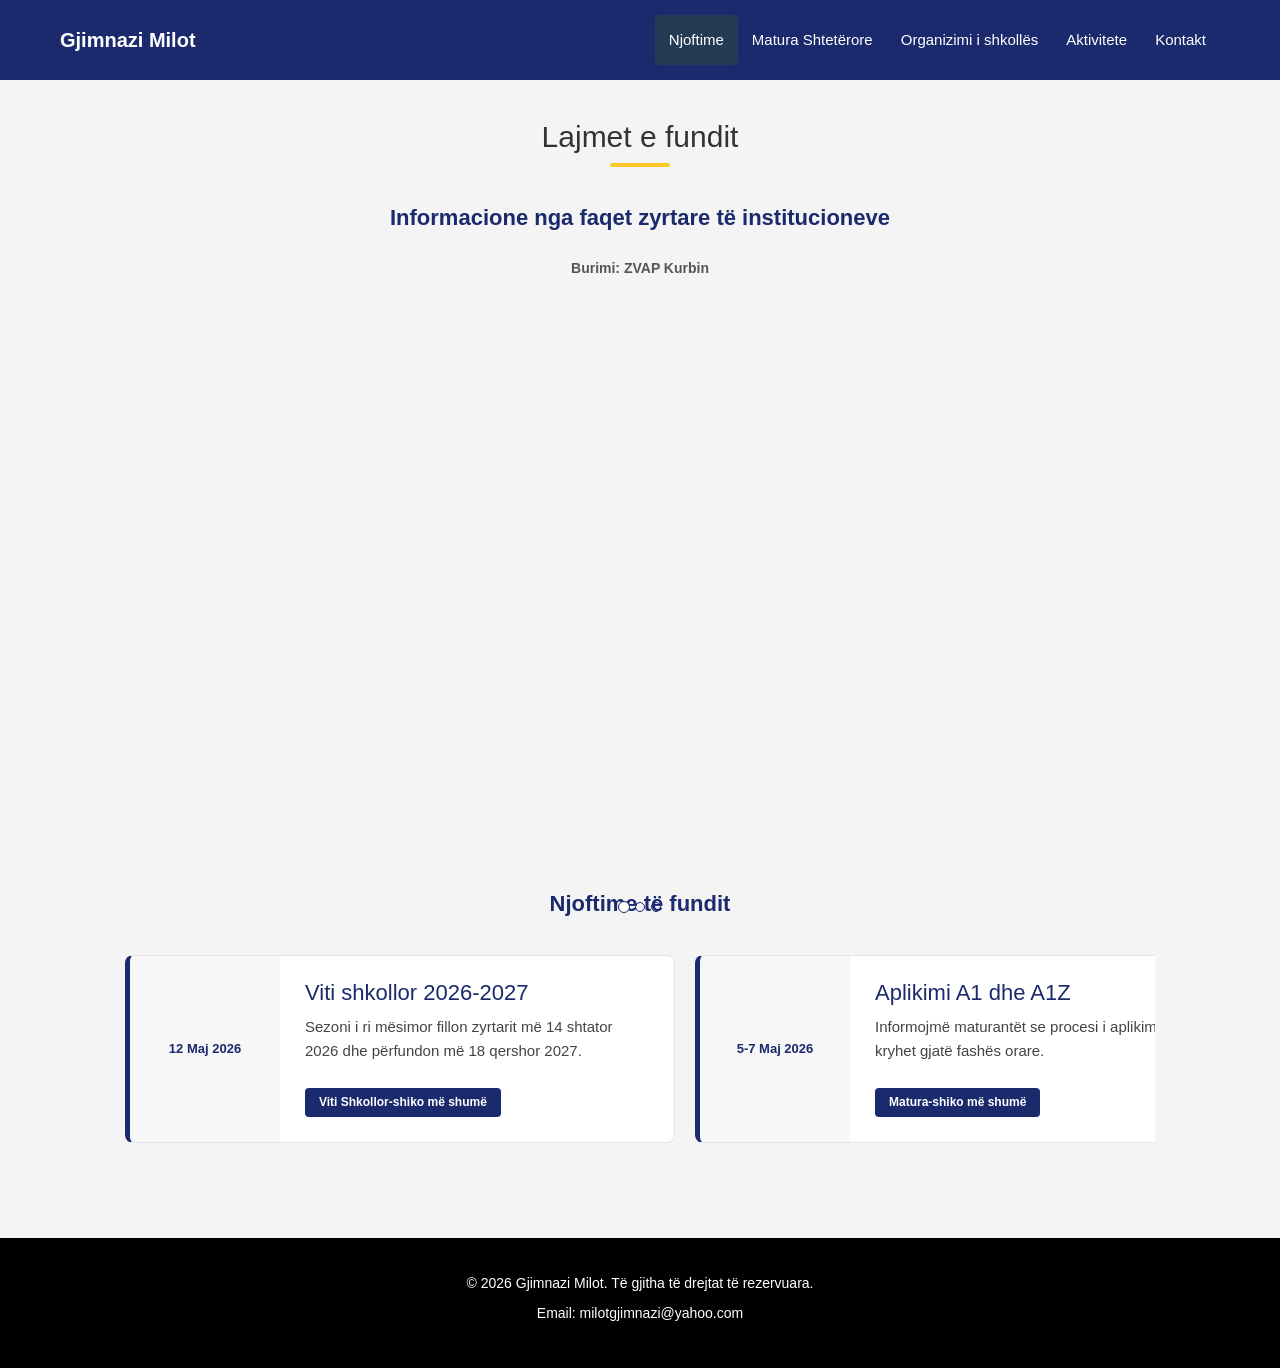
<file: index.html>
<!DOCTYPE html>
<html lang="sq">
<head>
    <meta charset="UTF-8">
    <meta name="viewport" content="width=device-width, initial-scale=1.0">
    <title>Gjimnazi Milot - Njoftime</title>

    <link class="jsbin" href="https://maxcdn.bootstrapcdn.com/bootstrap/3.3.7/css/bootstrap.min.css" rel="stylesheet">
</head>

<body>

    <style>
      /* =========================
            RREGULLA TE PERGJITHSHME
        ========================= */
        body {
            background-color: #f4f4f4;
            color: #333;
            font-family: 'Segoe UI', Tahoma, sans-serif;
        }

      /* =========================
            NAVBAR
        ========================= */

        .navbar.navbar-custom {
            background-color: #1a2a6c;
            border: none;
            border-radius: 0;
            margin-bottom: 0;
            padding: 15px 0;
            position: static;
            width: 100%;
        }

        /* Container */

        .navbar-custom .container {
            max-width: 1200px;
            margin: auto;
            padding: 0 20px;
            width: 100%;
        }

        /* Logo */

        .navbar-custom .navbar-brand {
            color: #ffffff !important;
            font-size: 20px;
            font-weight: 600;
        }

        /* Linket */

        .navbar-custom .navbar-nav > li > a {
            color: #ffffff !important;
            font-size: 15px;
            font-weight: 500;
            padding: 15px 14px;
            transition: 0.3s;
        }

        /* Hover */

        .navbar-custom .navbar-nav > li > a:hover {
            background-color: #243b55 !important;
            color: #ffffff !important;
            border-radius: 4px;
        }

        /* Linku aktiv */

        .navbar-custom .navbar-nav > .active > a,
        .navbar-custom .navbar-nav > .active > a:hover {
            background-color: #243b55 !important;
            color: #ffffff !important;
            border-radius: 4px;
        }

        /* Hamburger menu */

        .navbar-custom .navbar-toggle {
            border: none;
            background: transparent !important;
            margin-top: 10px;
        }

        .navbar-custom .icon-bar {
            background-color: #ffffff !important;
        }

        /* =========================
            NJOFTIMET
        ========================= */

         .main-content {
            width: 95%;
            max-width: 1000px;
            margin: 40px auto;
        }

         .underline {
            width: 60px;
            height: 4px;
            background-color: #ffca28;
            margin: auto;
            border-radius: 5px;
        }

        /* Container kartash */

        .njoftime-container {
            display: flex;
            flex-direction: column;
            gap: 20px;
        }

        /* Kartat */

        .njoftim-card {
            display: flex;
            background-color: #ffffff;
            border: 1px solid #e5e5e5;
            border-left: 5px solid #1a2a6c;
            border-radius: 8px;
            overflow: hidden;
            transition: 0.3s;
        }

        /* Hover */

        .njoftim-card:hover {
            transform: translateY(-3px);
            box-shadow: 0 5px 15px rgba(0,0,0,0.08);
        }

        /* Highlight */

        .njoftim-card.highlight {
            border-left-color: #ffca28;
        }


          /* Data */

        .njoftim-date {
            width: 150px;
            background-color: #f7f7f7;
            display: flex;
            justify-content: center;
            align-items: center;
            padding: 20px;
            text-align: center;
            font-weight: bold;
            font-size: 13px;
            color: #1a2a6c;
        }

        /* Përmbajtja */

        .njoftim-content {
            flex: 1;
            padding: 25px;
        }

        /* Titulli i kartës */

        .njoftim-content h3 {
            margin-top: 0;
            margin-bottom: 10px;
            font-size: 22px;
            color: #1a2a6c;
        }

        /* Teksti */

        .njoftim-content p {
            font-size: 15px;
            line-height: 1.6;
            color: #444;
        }

        /* Tag */

        .tag {
            display: inline-block;
            margin-top: 15px;
            background-color: #1a2a6c;
            color: #ffffff;
            padding: 6px 14px;
            border-radius: 4px;
            font-size: 12px;
            font-weight: bold;
            transition: 0.3s;
        }


      /* =========================
            FOOTER
        ========================= */

        .footer {
            background-color: #000000;
            color: #ffffff;
            text-align: center;
            padding: 35px 20px;
            margin-top: 50px;
        }

        .footer p {
            margin: 0 0 10px;
            font-size: 14px;
        }

        .footer a {
            color: #ffffff;
            text-decoration: none;
            font-size: 14px;
        }

        .footer a:hover {
            text-decoration: underline;
        }
        .njoftim-content a {
            text-decoration: none;
            color: #1a2a6c;
        }

        /* kjo është për ngjyrën e kuqe kur klikojmë mbi të */
        .tag:hover {
            background-color: red;
            color: white;
        }

        /*kjo është për të hequr outline-in*/
        a,
        a:focus,
        a:active {
            outline: none;
        }
        
  /* =========================
            RESPONSIVE
        ========================= */

        @media (max-width: 768px) {

            .navbar-custom .navbar-brand {
                font-size: 22px;
            }

            .navbar-custom .navbar-nav > li > a {
                font-size: 14px;
            }

            .section-header h2 {
                font-size: 26px;
            }

            .njoftim-card {
                flex-direction: column;
            }

            .njoftim-date {
                width: 100%;
                border-bottom: 1px solid #e5e5e5;
            }

            .njoftim-content h3 {
                font-size: 20px;
            }

            .njoftim-content p {
                font-size: 14px;
            }
        } 
        
        /* ========================================================= */
        /* SHTESAT PËR KODET E REJA (FB IFRAME & SHIRITI LËVIZËS)    */
        /* ========================================================= */
        
        .fb-fixed-wrapper {
            width: 100%;
            display: flex;
            justify-content: center;
            overflow: hidden;
        }

        .shirit-njoftime-kontainer-madh {
            width: 100%;
            background: transparent;
            overflow: hidden;
            padding: 20px 0;
        }

        .shirit-njoftime-wrapper {
            width: 100%;
            overflow: hidden;
        }

        .shirit-njoftime-track {
            display: flex;
            width: max-content;
            animation: rrjedhshmeriNjoftimesh 30s linear infinite;
            gap: 20px;
        }

        .shirit-njoftime-wrapper:hover .shirit-njoftime-track,
        .shirit-njoftime-wrapper:active .shirit-njoftime-track {
            animation-play-state: paused !important;
            -webkit-animation-play-state: paused !important;
        }

        .shirit-njoftime-track .njoftim-card {
            width: 550px; 
            flex-shrink: 0;
            margin: 0;
        }

        @keyframes rrjedhshmeriNjoftimesh {
            0% { transform: translateX(0); }
            100% { transform: translateX(-50%); }
        }

        @media (max-width: 768px) {
            .shirit-njoftime-track .njoftim-card {
                width: 320px;
            }
        }
    </style>

    <nav class="navbar navbar-custom">
        <div class="container">
            <div class="navbar-header">
                <button type="button" class="navbar-toggle" data-toggle="collapse" data-target="#myNavbar">
                    <span class="icon-bar"></span>
                    <span class="icon-bar"></span>
                    <span class="icon-bar"></span>
                </button>
                <a class="navbar-brand" href="index.html">Gjimnazi Milot</a>
            </div>
            <div class="collapse navbar-collapse" id="myNavbar">
                <ul class="nav navbar-nav navbar-right">
                    <li class="active"><a href="njof.html">Njoftime</a></li>
                    <li><a href="matura.html">Matura Shtetërore</a></li>
                    <li><a href="Organizimi.html">Organizimi i shkollës</a></li>
                    <li><a href="aktivitete.html">Aktivitete</a></li>
                    <li><a href="kontakt.html">Kontakt</a></li>
                </ul>
            </div>
        </div>
    </nav>

    <main class="main-content">
        <section class="njoftime-section">
            
            <div class="section-header text-center" style="margin-bottom: 35px;">
                <h2>Lajmet e fundit</h2>
                <div class="underline"></div>
            </div>

            <div class="row" style="margin-bottom: 75px;">
                <div class="col-xs-12">
                    
                    <div class="text-center" style="margin-bottom: 25px; color: #1a2a6c; font-size: 22px; font-weight: bold;">
                        Informacione nga faqet zyrtare të institucioneve
                    </div>

                    <div class="fb-carousel-container">
                        <div id="facebookInstitucioneCarousel" class="carousel slide" data-ride="carousel" data-interval="3000">
                            
                            <!-- U rikthye treguesi i katërt (data-slide-to="3") -->
                            <ol class="carousel-indicators" style="bottom: -40px;">
                                <li data-target="#facebookInstitucioneCarousel" data-slide-to="0" class="active" style="border-color: #1a2a6c;"></li>
                                <li data-target="#facebookInstitucioneCarousel" data-slide-to="1" style="border-color: #1a2a6c;"></li>
                                <li data-target="#facebookInstitucioneCarousel" data-slide-to="2" style="border-color: #1a2a6c;"></li>
                              
                            </ol>

                            <div class="carousel-inner" role="listbox">
                                
                                <div class="item active">
                                    <div class="text-center" style="font-weight: bold; margin-bottom: 10px; color: #555;">Burimi: ZVAP Kurbin</div>
                                    <div class="fb-fixed-wrapper">
                                        <iframe src="https://www.facebook.com/plugins/page.php?href=https%3A%2F%2Fwww.facebook.com%2Fprofile.php%3Fid%3D100064178460927&tabs=timeline&width=340&height=600&small_header=false&adapt_container_width=true&hide_cover=false&show_facepile=false&appId" 
                                                width="350" 
                                                height="600" 
                                                style="border:none;overflow:hidden" 
                                                scrolling="no" 
                                                frameborder="0" 
                                                allowfullscreen="true" 
                                                allow="autoplay; clipboard-write; encrypted-media; picture-in-picture; web-share">
                                        </iframe>
                                    </div>
                                </div>

                                <div class="item">
                                    <div class="text-center" style="font-weight: bold; margin-bottom: 10px; color: #555;">Burimi: ASCAP</div>
                                    <div class="fb-fixed-wrapper">
                                        <iframe src="https://www.facebook.com/plugins/page.php?href=https%3A%2F%2Fwww.facebook.com%2FASCAP2020&tabs=timeline&width=340&height=600&small_header=false&adapt_container_width=true&hide_cover=false&show_facepile=false&appId" 
                                                width="350" 
                                                height="600" 
                                                style="border:none;overflow:hidden" 
                                                scrolling="no" 
                                                frameborder="0" 
                                                allowfullscreen="true" 
                                                allow="autoplay; clipboard-write; encrypted-media; picture-in-picture; web-share">
                                        </iframe>
                                    </div>
                                </div>

                                <div class="item">
                                    <div class="text-center" style="font-weight: bold; margin-bottom: 10px; color: #555;">Burimi: Gjimnazi Milot</div>
                                    <div class="fb-fixed-wrapper">
                                        <iframe src="https://www.facebook.com/plugins/page.php?href=https%3A%2F%2Fwww.facebook.com%2Fgjimnazi.milot&tabs=timeline&width=340&height=600&small_header=false&adapt_container_width=true&hide_cover=false&show_facepile=false&appId" 
                                                width="350" 
                                                height="600" 
                                                style="border:none;overflow:hidden" 
                                                scrolling="no" 
                                                frameborder="0" 
                                                allowfullscreen="true" 
                                                allow="autoplay; clipboard-write; encrypted-media; picture-in-picture; web-share">
                                        </iframe>
                                    </div>
                                </div>

                           

                        </div>
                    </div>

                </div>
            </div>

            <div class="row">
                <div class="col-xs-12">
                    
                    <div class="text-center" style="margin-bottom: 15px; color: #1a2a6c; font-size: 22px; font-weight: bold;">
                        Njoftime të fundit
                    </div>
                    
                    <div class="shirit-njoftime-kontainer-madh">
                        <div class="shirit-njoftime-wrapper">
                            <div class="shirit-njoftime-track">
                                
                                <article class="njoftim-card">
                                    <div class="njoftim-date">12 Maj 2026</div> 
                                    <div class="njoftim-content">
                                        <h3>Viti shkollor 2026-2027</h3>
                                        <p>Sezoni i ri mësimor fillon zyrtarit më 14 shtator 2026 dhe përfundon më 18 qershor 2027.</p>
                                        <a href="Scanned Document 40.pdf" target="_blank"><span class="tag">Viti Shkollor-shiko më shumë</span></a>
                                    </div>
                                </article>

                                <article class="njoftim-card">
                                    <div class="njoftim-date">5-7 Maj 2026</div>
                                    <div class="njoftim-content">
                                        <h3>Aplikimi A1 dhe A1Z</h3>
                                        <p>Informojmë maturantët se procesi i aplikimit do të kryhet gjatë fashës orare.</p>
                                        <a href="Urdher A1.pdf" target="_blank"><span class="tag">Matura-shiko më shumë</span></a>
                                    </div>
                                </article>

                                <article class="njoftim-card">
                                    <div class="njoftim-date">Shkurt 2026</div>
                                    <div class="njoftim-content">
                                        <h3>Pajisja me Laptopë</h3>
                                        <p>Gjimnazi Milot përfiton pajisje teknologjike falë Shkollës së Drejtorëve.</p>
                                        <a href="https://www.facebook.com/share/p/1GvK9qaRkK/" target="_blank"><span class="tag">Teknologji-shiko më shumë</span></a>
                                    </div>
                                </article>

                                <article class="njoftim-card">
                                    <div class="njoftim-date">12 Maj 2026</div> 
                                    <div class="njoftim-content">
                                        <h3>Viti shkollor 2026-2027</h3>
                                        <p>Sezoni i ri mësimor fillon zyrtarisht më 14 shtator 2026 dhe përfundon më 18 qershor 2027.</p>
                                        <a href="Scanned Document 40.pdf" target="_blank"><span class="tag">Viti Shkollor-shiko më shumë</span></a>
                                    </div>
                                </article>

                                <article class="njoftim-card">
                                    <div class="njoftim-date">5-7 Maj 2026</div>
                                    <div class="njoftim-content">
                                        <h3>Aplikimi A1 dhe A1Z</h3>
                                        <p>Informojmë maturantët se procesi i aplikimit do të kryhet gjatë fashës orare.</p>
                                        <a href="Urdher A1.pdf" target="_blank"><span class="tag">Matura-shiko më shumë</span></a>
                                    </div>
                                </article>

                                <article class="njoftim-card">
                                    <div class="njoftim-date">Shkurt 2026</div>
                                    <div class="njoftim-content">
                                        <h3>Pajisja me Laptopë</h3>
                                        <p>Gjimnazi Milot përfiton pajisje teknologjike falë Shkollës së Drejtorëve.</p>
                                        <a href="https://www.facebook.com/share/p/1GvK9qaRkK/" target="_blank"><span class="tag">Teknologji-shiko më shumë</span></a>
                                    </div>
                                </article>

                            </div>
                        </div>
                    </div>

                </div>
            </div>

        </section>
    </main>

    <footer class="footer">
        <p>&copy; 2026 Gjimnazi Milot. Të gjitha të drejtat të rezervuara.</p>
        <p><a href="mailto:milotgjimnazi@yahoo.com">Email: milotgjimnazi@yahoo.com</a></p>
    </footer>

    <script src="https://ajax.googleapis.com/ajax/libs/jquery/3.7.1/jquery.min.js"></script>
    <script src="https://maxcdn.bootstrapcdn.com/bootstrap/3.3.7/js/bootstrap.min.js"></script>

    <script>
        $(document).ready(function() {
            var dynamicCarousel = $('#facebookInstitucioneCarousel');
            var pauseTimeout; 

            dynamicCarousel.carousel({
                interval: 3000,
                pause: "hover"
            });

            function ndaloKaroselin8s() {
                dynamicCarousel.carousel('pause');
                clearTimeout(pauseTimeout);
                pauseTimeout = setTimeout(function() {
                    dynamicCarousel.carousel('cycle');
                }, 8000);
            }

            $('.fb-fixed-wrapper, .item').on('touchstart click', function() {
                ndaloKaroselin8s();
            });

            setInterval(function() {
                var aktivi = document.activeElement;
                if (aktivi && aktivi.tagName === 'IFRAME') {
                    if ($(aktivi).closest('#facebookInstitucioneCarousel').length > 0) {
                        ndaloKaroselin8s();
                        window.focus(); 
                    }
                }
            }, 300);
        });
    </script>

</body>
</html>
</file>
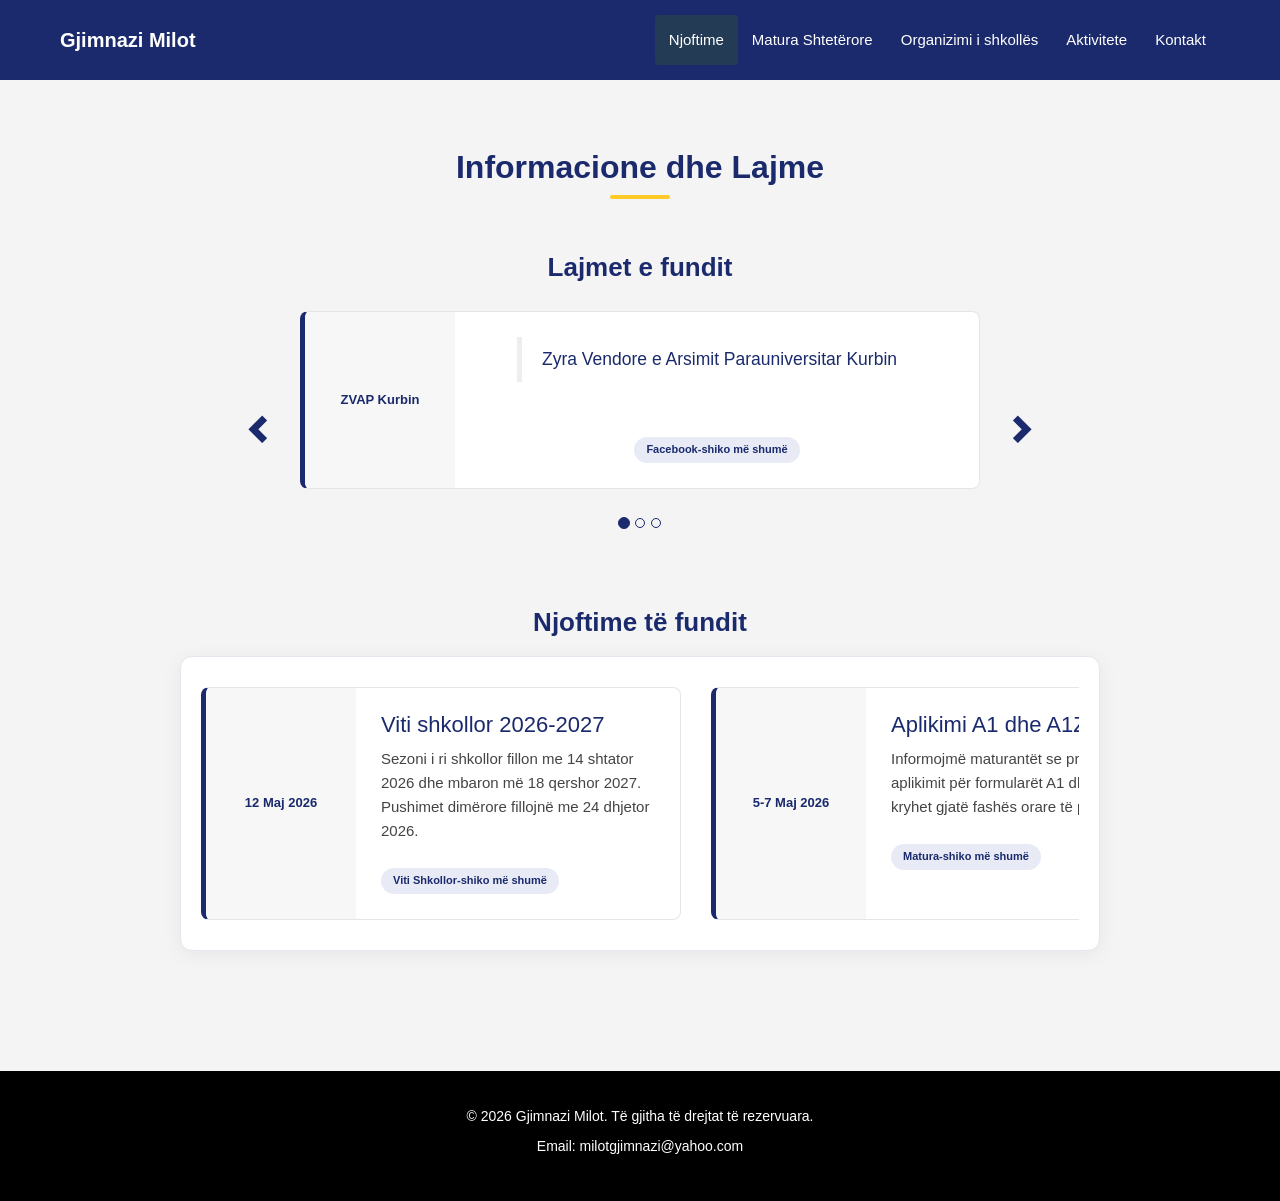
<file: prova1.html>
<!DOCTYPE html>
<html lang="sq">
<head>
    <meta charset="UTF-8">
    <meta name="viewport" content="width=device-width, initial-scale=1.0">
    <title>Gjimnazi Milot - Njoftime</title>

    <link rel="stylesheet" href="https://maxcdn.bootstrapcdn.com/bootstrap/3.3.7/css/bootstrap.min.css">
    
    <!-- Lidhja me skedarin tënd që dërgove -->
    <link rel="stylesheet" href="njoftfb.css">

    <style>
        /* ==================================================
           RREGULLIMET PËR TË QENDËRZUAR DHE IZOLUAR ELEMENTET
           ================================================== */
        
        /* Ndalon scroll-in horizontal të shfletuesit */
        html, body {
            overflow-x: hidden !important;
            max-width: 100%;
        }

        /* 1. KORRIGJIMI I CAROUSEL TË FACEBOOK (QENDËRZIMI) */
        #lajmet-carousel {
            width: 100%;
            max-width: 750px; /* Hapësirë e mjaftueshme për datën (150px) dhe FB (500px) */
            margin: 0 auto;
            position: relative;
        }

        /* Kur karta është aktive, qendërzohet me flexbox */
        #lajmet-carousel .carousel-inner .item.active {
            display: flex !important;
            justify-content: center;
            align-items: center;
        }

        .fb-karta-qender {
            width: 100%;
            max-width: 680px;
            margin: 0 auto;
            /* Trashëgon flex-in nga njoftfb.css, nuk e prishim */
        }

        /* Shigjetat e Carousel (Daljet anash) */
        .carousel-control.left, .carousel-control.right {
            background-image: none !important;
            color: #1a2a6c !important;
            width: 40px;
            height: 40px;
            line-height: 40px;
            top: 50%;
            transform: translateY(-50%);
            bottom: auto;
            opacity: 1;
            font-size: 35px;
            text-shadow: none !important;
        }
        /* Pozicionimi i shigjetave jashtë kartës */
        .carousel-control.left { left: -30px; }
        .carousel-control.right { right: -30px; }

        /* Pikat e Carousel (Poshtë) */
        .carousel-indicators {
            position: relative;
            bottom: auto;
            margin-top: 25px;
            left: 0;
            width: 100%;
            margin-left: 0;
        }
        .carousel-indicators li { border-color: #1a2a6c !important; }
        .carousel-indicators .active { background-color: #1a2a6c !important; }


        /* 2. KORRIGJIMI I SHIRITIT LËVIZËS POSHTË (TË RRIJË BRENDA) */
        .shirit-njoftime-kontainer-madh {
            background-color: #ffffff;
            border: 1px solid #e3e8ee;
            border-radius: 12px;
            padding: 30px 20px; /* Hapësirë brenda kutisë së bardhë */
            box-shadow: 0 4px 20px rgba(0,0,0,0.06);
            margin: 0 auto 30px auto;
            width: 100%;
            overflow: hidden !important; /* DETYRON fshehjen e kartave jashtë vijës */
            box-sizing: border-box;
            position: relative;
        }

        .shirit-njoftime-wrapper {
            width: 100%;
            overflow: hidden !important; 
        }

        .shirit-njoftime-track {
            display: flex;
            width: max-content;
            animation: levizShiritin 35s linear infinite; 
            align-items: stretch;
        }

        .shirit-njoftime-track:hover {
            animation-play-state: paused;
        }

        /* Përmasat e kartave brenda shiritit */
        .ticker-item {
            width: 480px; /* Gjerësi fikse që të ruajë designin tënd (data majtas, tekst djathtas) */
            margin-right: 30px;
            flex-shrink: 0;
            /* Nuk përdorim display:block këtu, lëmë flex-in e njoftfb.css */
        }

        @keyframes levizShiritin {
            0% { transform: translateX(0); }
            100% { transform: translateX(-50%); } 
        }

        /* Rregullim për ekranet e vogla (Mobile) */
        @media (max-width: 768px) {
            #lajmet-carousel { max-width: 100%; padding: 0 30px; }
            .carousel-control.left { left: 0px; }
            .carousel-control.right { right: 0px; }
            .ticker-item { width: 320px; }
        }
    </style>
</head>

<body>

    <!-- Skripti i Facebook -->
    <div id="fb-root"></div>
    <script async defer crossorigin="anonymous" src="https://connect.facebook.net/sq_AL/sdk.js#xfbml=1&version=v18.0"></script>

    <!-- Navbar nga kodi yt -->
    <nav class="navbar navbar-custom">
        <div class="container">
            <div class="navbar-header">
                <button type="button" class="navbar-toggle" data-toggle="collapse" data-target="#myNavbar">
                    <span class="icon-bar"></span>
                    <span class="icon-bar"></span>
                    <span class="icon-bar"></span>
                </button>
                <a class="navbar-brand" href="index.html">Gjimnazi Milot</a>
            </div>
            <div class="collapse navbar-collapse" id="myNavbar">
                <ul class="nav navbar-nav navbar-right">
                    <li class="active"><a href="njof.html">Njoftime</a></li>
                    <li><a href="matura.html">Matura Shtetërore</a></li>
                    <li><a href="Organizimi.html">Organizimi i shkollës</a></li>
                    <li><a href="aktivitete.html">Aktivitete</a></li>
                    <li><a href="kontakt.html">Kontakt</a></li>
                </ul>
            </div>
        </div>
    </nav>

    <main class="main-content">
        <section class="njoftime-section" style="padding-top: 10px; background-color: transparent; box-shadow: none;">
            
            <div class="section-header text-center" style="margin-bottom: 50px;">
                <h2>Informacione dhe Lajme</h2>
                <div class="underline"></div>
            </div>

            <!-- ========================================================= -->
            <!-- 1. FACEBOOK CAROUSEL (NË QENDËR ME SHIGJETA)              -->
            <!-- ========================================================= -->
            <div class="row" style="margin-bottom: 60px;">
                <div class="col-xs-12">
                    
                    <div class="text-center" style="margin-bottom: 25px; color: #1a2a6c; font-size: 26px; font-weight: bold;">
                        Lajmet e fundit
                    </div>

                    <!-- CAROUSEL -->
                    <div id="lajmet-carousel" class="carousel slide" data-ride="carousel" data-interval="3000">
                        <div class="carousel-inner" role="listbox">
                            
                            <!-- FAQJA 1: ZVAP -->
                            <div class="item active">
                                <article class="njoftim-card fb-karta-qender">
                                    <!-- Data në të majtë, siç e ke në CSS -->
                                    <div class="njoftim-date">ZVAP Kurbin</div>
                                    <!-- Përmbajtja në të djathtë -->
                                    <div class="njoftim-content" style="display: flex; flex-direction: column; align-items: center; justify-content: center; padding: 25px 10px;">
                                        <div class="fb-page" 
                                             data-href="https://www.facebook.com/profile.php?id=100064178460927" 
                                             data-tabs="timeline" 
                                             data-width="500" 
                                             data-height="400" 
                                             data-small-header="false" 
                                             data-adapt-container-width="true" 
                                             data-hide-cover="false" 
                                             data-show-facepile="true">
                                            <blockquote class="fb-xfbml-parse-ignore">
                                                <a href="https://www.facebook.com/profile.php?id=100064178460927">Zyra Vendore e Arsimit Parauniversitar Kurbin</a>
                                            </blockquote>
                                        </div>
                                        <a href="https://www.facebook.com/profile.php?id=100064178460927" target="_blank" style="margin-top: 20px;">
                                            <span class="tag">Facebook-shiko më shumë</span>
                                        </a>
                                    </div>
                                </article>
                            </div>

                            <!-- FAQJA 2: AKAP -->
                            <div class="item">
                                <article class="njoftim-card fb-karta-qender">
                                    <div class="njoftim-date">AKAP</div>
                                    <div class="njoftim-content" style="display: flex; flex-direction: column; align-items: center; justify-content: center; padding: 25px 10px;">
                                        <div class="fb-page" 
                                             data-href="https://www.facebook.com/arsimiparauniversitar" 
                                             data-tabs="timeline" 
                                             data-width="500" 
                                             data-height="400" 
                                             data-small-header="false" 
                                             data-adapt-container-width="true" 
                                             data-hide-cover="false" 
                                             data-show-facepile="true">
                                            <blockquote class="fb-xfbml-parse-ignore">
                                                <a href="https://www.facebook.com/arsimiparauniversitar">Agjencia Kombëtare e Arsimit Parauniversitar</a>
                                            </blockquote>
                                        </div>
                                        <a href="https://www.facebook.com/arsimiparauniversitar" target="_blank" style="margin-top: 20px;">
                                            <span class="tag">Facebook-shiko më shumë</span>
                                        </a>
                                    </div>
                                </article>
                            </div>

                            <!-- FAQJA 3: ASCAP -->
                            <div class="item">
                                <article class="njoftim-card fb-karta-qender">
                                    <div class="njoftim-date">ASCAP</div>
                                    <div class="njoftim-content" style="display: flex; flex-direction: column; align-items: center; justify-content: center; padding: 25px 10px;">
                                        <div class="fb-page" 
                                             data-href="https://www.facebook.com/ASCAP2020" 
                                             data-tabs="timeline" 
                                             data-width="500" 
                                             data-height="400" 
                                             data-small-header="false" 
                                             data-adapt-container-width="true" 
                                             data-hide-cover="false" 
                                             data-show-facepile="true">
                                            <blockquote class="fb-xfbml-parse-ignore">
                                                <a href="https://www.facebook.com/ASCAP2020">ASCAP</a>
                                            </blockquote>
                                        </div>
                                        <a href="https://www.facebook.com/ASCAP2020" target="_blank" style="margin-top: 20px;">
                                            <span class="tag">Facebook-shiko më shumë</span>
                                        </a>
                                    </div>
                                </article>
                            </div>

                        </div>

                        <!-- SHIGJETAT -->
                        <a class="left carousel-control" href="#lajmet-carousel" role="button" data-slide="prev">
                            <span class="glyphicon glyphicon-chevron-left" aria-hidden="true"></span>
                            <span class="sr-only">Para</span>
                        </a>
                        <a class="right carousel-control" href="#lajmet-carousel" role="button" data-slide="next">
                            <span class="glyphicon glyphicon-chevron-right" aria-hidden="true"></span>
                            <span class="sr-only">Pas</span>
                        </a>

                        <!-- PIKAT POSHTË -->
                        <ol class="carousel-indicators">
                            <li data-target="#lajmet-carousel" data-slide-to="0" class="active"></li>
                            <li data-target="#lajmet-carousel" data-slide-to="1"></li>
                            <li data-target="#lajmet-carousel" data-slide-to="2"></li>
                        </ol>
                    </div>

                </div>
            </div>


            <!-- ========================================================= -->
            <!-- 2. SHIRITI I NJOFTIMEVE POSHTË (TËRËSISHT I IZOLUAR)       -->
            <!-- ========================================================= -->
            <div class="row">
                <div class="col-xs-12">
                    
                    <div class="text-center" style="margin-bottom: 15px; color: #1a2a6c; font-size: 26px; font-weight: bold;">
                        Njoftime të fundit
                    </div>
                    
                    <!-- KUTIA E BARDHË QË NUK LEJON DALJEN JASHTË -->
                    <div class="shirit-njoftime-kontainer-madh">
                        
                        <div class="shirit-njoftime-wrapper">
                            <div class="shirit-njoftime-track">
                                
                                <!-- SETI 1 -->
                                <article class="njoftim-card ticker-item">
                                    <div class="njoftim-date">12 Maj 2026</div> 
                                    <div class="njoftim-content">
                                        <h3>Viti shkollor 2026-2027</h3>
                                        <p>Sezoni i ri shkollor fillon me 14 shtator 2026 dhe mbaron më 18 qershor 2027. Pushimet dimërore fillojnë me 24 dhjetor 2026.</p>
                                        <a href="Scanned Document 40.pdf" target="_blank"><span class="tag">Viti Shkollor-shiko më shumë</span></a>
                                    </div>
                                </article>

                                <article class="njoftim-card ticker-item">
                                    <div class="njoftim-date">5-7 Maj 2026</div>
                                    <div class="njoftim-content">
                                        <h3>Aplikimi A1 dhe A1Z</h3>
                                        <p>Informojmë maturantët se procesi i aplikimit për formularët A1 dhe A1Z do të kryhet gjatë fashës orare të përcaktuar.</p>
                                        <a href="Urdher A1.pdf" target="_blank"><span class="tag">Matura-shiko më shumë</span></a>
                                    </div>
                                </article>

                                <article class="njoftim-card ticker-item">
                                    <div class="njoftim-date">Shkurt 2026</div>
                                    <div class="njoftim-content">
                                        <h3>Pajisja me Laptopë</h3>
                                        <p>Gjimnazi Milot përfiton pajisje teknologjike (laptopë) falë kontributit të Shkollës së Drejtorëve.</p>
                                        <a href="https://www.facebook.com/share/p/1GvK9qaRkK/" target="_blank"><span class="tag">Teknologji-shiko më shumë</span></a>
                                    </div>
                                </article>

                                <article class="njoftim-card highlight ticker-item">
                                    <div class="njoftim-date">Shtator 2025</div>
                                    <div class="njoftim-content">
                                        <h3>Urdhëri i Përbashkët 2025-2026</h3>
                                        <p>Publikohet urdhëri i përbashkët për rregulloren dhe mbarëvajtjen e sezonit të ri shkollor.</p>
                                        <a href="Udhëzimi20.pdf" target="_blank"><span class="tag">Rregullore-shiko më shumë</span></a>
                                    </div>
                                </article>

                                <!-- SETI 2 (DUBLIKIMI PËR TË LËVIZUR PA NDËRPRERJE) -->
                                <article class="njoftim-card ticker-item">
                                    <div class="njoftim-date">12 Maj 2026</div> 
                                    <div class="njoftim-content">
                                        <h3>Viti shkollor 2026-2027</h3>
                                        <p>Sezoni i ri shkollor fillon me 14 shtator 2026 dhe mbaron më 18 qershor 2027. Pushimet dimërore fillojnë me 24 dhjetor 2026.</p>
                                        <a href="Scanned Document 40.pdf" target="_blank"><span class="tag">Viti Shkollor-shiko më shumë</span></a>
                                    </div>
                                </article>

                                <article class="njoftim-card ticker-item">
                                    <div class="njoftim-date">5-7 Maj 2026</div>
                                    <div class="njoftim-content">
                                        <h3>Aplikimi A1 dhe A1Z</h3>
                                        <p>Informojmë maturantët se procesi i aplikimit për formularët A1 dhe A1Z do të kryhet gjatë fashës orare të përcaktuar.</p>
                                        <a href="Urdher A1.pdf" target="_blank"><span class="tag">Matura-shiko më shumë</span></a>
                                    </div>
                                </article>

                                <article class="njoftim-card ticker-item">
                                    <div class="njoftim-date">Shkurt 2026</div>
                                    <div class="njoftim-content">
                                        <h3>Pajisja me Laptopë</h3>
                                        <p>Gjimnazi Milot përfiton pajisje teknologjike (laptopë) falë kontributit të Shkollës së Drejtorëve.</p>
                                        <a href="https://www.facebook.com/share/p/1GvK9qaRkK/" target="_blank"><span class="tag">Teknologji-shiko më shumë</span></a>
                                    </div>
                                </article>

                                <article class="njoftim-card highlight ticker-item">
                                    <div class="njoftim-date">Shtator 2025</div>
                                    <div class="njoftim-content">
                                        <h3>Urdhëri i Përbashkët 2025-2026</h3>
                                        <p>Publikohet urdhëri i përbashkët për rregulloren dhe mbarëvajtjen e sezonit të ri shkollor.</p>
                                        <a href="Udhëzimi20.pdf" target="_blank"><span class="tag">Rregullore-shiko më shumë</span></a>
                                    </div>
                                </article>

                            </div>
                        </div>

                    </div> <!-- Përfundon kutia e bardhë -->
                </div>
            </div>

        </section>
    </main>

    <footer class="footer">
        <p>&copy; 2026 Gjimnazi Milot. Të gjitha të drejtat të rezervuara.</p>
        <p><a href="mailto:milotgjimnazi@yahoo.com">Email: milotgjimnazi@yahoo.com</a></p>
    </footer>

    <script src="https://ajax.googleapis.com/ajax/libs/jquery/3.7.1/jquery.min.js"></script>
    <script src="https://maxcdn.bootstrapcdn.com/bootstrap/3.3.7/js/bootstrap.min.js"></script>

</body>
</html>
</file>
<file: njoftfb.css>
/* =========================
   STILI I PËRGJITHSHËM
========================= */

body {
    margin: 0;
    padding: 0;
    font-family: 'Segoe UI', Tahoma, sans-serif;
    background-color: #f4f4f4;
    color: #333;
}

/* =========================
   NAVBAR
========================= */

.navbar.navbar-custom {
    background-color: #1a2a6c;
    border: none;
    border-radius: 0;
    margin-bottom: 0;
    padding: 15px 0;
    position: static;
    width: 100%;
}

/* Container */

.navbar-custom .container {
    max-width: 1200px;
    margin: auto;
    padding: 0 20px;
    width: 100%;
}

/* Logo */

.navbar-custom .navbar-brand {
    color: #ffffff !important;
    font-size: 20px;
    font-weight: 600;
}

/* Linket */

.navbar-custom .navbar-nav > li > a {
    color: #ffffff !important;
    font-size: 15px;
    font-weight: 500;
    padding: 15px 14px;
    transition: 0.3s;
}

/* Hover */

.navbar-custom .navbar-nav > li > a:hover {
    background-color: #243b55 !important;
    color: #ffffff !important;
    border-radius: 4px;
}

/* Linku aktiv */

.navbar-custom .navbar-nav > .active > a,
.navbar-custom .navbar-nav > .active > a:hover {
    background-color: #243b55 !important;
    color: #ffffff !important;
    border-radius: 4px;
}

/* Hamburger menu */

.navbar-custom .navbar-toggle {
    border: none;
    background: transparent !important;
    margin-top: 10px;
}

.navbar-custom .icon-bar {
    background-color: #ffffff !important;
}

/* =========================
   NJOFTIMET
========================= */

.main-content {
    width: 90%;
    max-width: 1000px;
    margin: 40px auto;
}

/* Seksioni */

.njoftime-section {
    background-color: #ffffff;
    padding: 40px;
    border-radius: 10px;
    box-shadow: 0 5px 20px rgba(0,0,0,0.08);
}

/* Titulli */

.section-header {
    text-align: center;
    margin-bottom: 35px;
}

.section-header h2 {
    font-size: 32px;
    font-weight: bold;
    color: #1a2a6c;
    margin-bottom: 10px;
}

/* Vija */

.underline {
    width: 60px;
    height: 4px;
    background-color: #ffca28;
    margin: auto;
    border-radius: 5px;
}

/* Container kartash */

.njoftime-container {
    display: flex;
    flex-direction: column;
    gap: 20px;
}

/* Kartat */

.njoftim-card {
    display: flex;
    background-color: #ffffff;
    border: 1px solid #e5e5e5;
    border-left: 5px solid #1a2a6c;
    border-radius: 8px;
    overflow: hidden;
    transition: 0.3s;
}

/* Hover */

.njoftim-card:hover {
    transform: translateY(-3px);
    box-shadow: 0 5px 15px rgba(0,0,0,0.08);
}

/* Highlight */

.njoftim-card.highlight {
    border-left-color: #ffca28;
}

/* Data */

.njoftim-date {
    width: 150px;
    background-color: #f7f7f7;
    display: flex;
    justify-content: center;
    align-items: center;
    padding: 20px;
    text-align: center;
    font-weight: bold;
    font-size: 13px;
    color: #1a2a6c;
}

/* Përmbajtja */

.njoftim-content {
    flex: 1;
    padding: 25px;
}

/* Titulli i kartës */

.njoftim-content h3 {
    margin-top: 0;
    margin-bottom: 10px;
    font-size: 22px;
    color: #1a2a6c;
}

/* Teksti */

.njoftim-content p {
    font-size: 15px;
    line-height: 1.6;
    color: #444;
}

/* Tag */

.tag {
    display: inline-block;
    margin-top: 15px;
    background-color: #e8eaf6;
    color: #1a2a6c;
    padding: 5px 12px;
    border-radius: 20px;
    font-size: 11px;
    font-weight: bold;
}

/* =========================
   FOOTER
========================= */

.footer {
    background-color: #000000;
    color: #ffffff;
    text-align: center;
    padding: 35px 20px;
    margin-top: 50px;
}

.footer p {
    margin: 0 0 10px;
    font-size: 14px;
}

.footer a {
    color: #ffffff;
    text-decoration: none;
    font-size: 14px;
}

.footer a:hover {
    text-decoration: underline;
}
.njoftim-content a {
    text-decoration: none;
    color: #1a2a6c;
}
/* kjo është për ngjyrën e kuqe kur klikojmë mbi të */
.tag:hover {
    background-color: red;
    color: white;
}
/*kjo është për të hqur outline-in (vija e zezë border tek kutia viti 
shkollor-shiko më shumë)*/
a,
a:focus,
a:active {
    outline: none;
}
/* =========================
   RESPONSIVE
========================= */

@media (max-width: 768px) {

    .navbar-custom .navbar-brand {
        font-size: 22px;
    }

    .navbar-custom .navbar-nav > li > a {
        font-size: 14px;
    }

    .section-header h2 {
        font-size: 26px;
    }

    .njoftim-card {
        flex-direction: column;
    }

    .njoftim-date {
        width: 100%;
        border-bottom: 1px solid #e5e5e5;
    }

    .njoftim-content h3 {
        font-size: 20px;
    }

    .njoftim-content p {
        font-size: 14px;
    }
}
</file>
